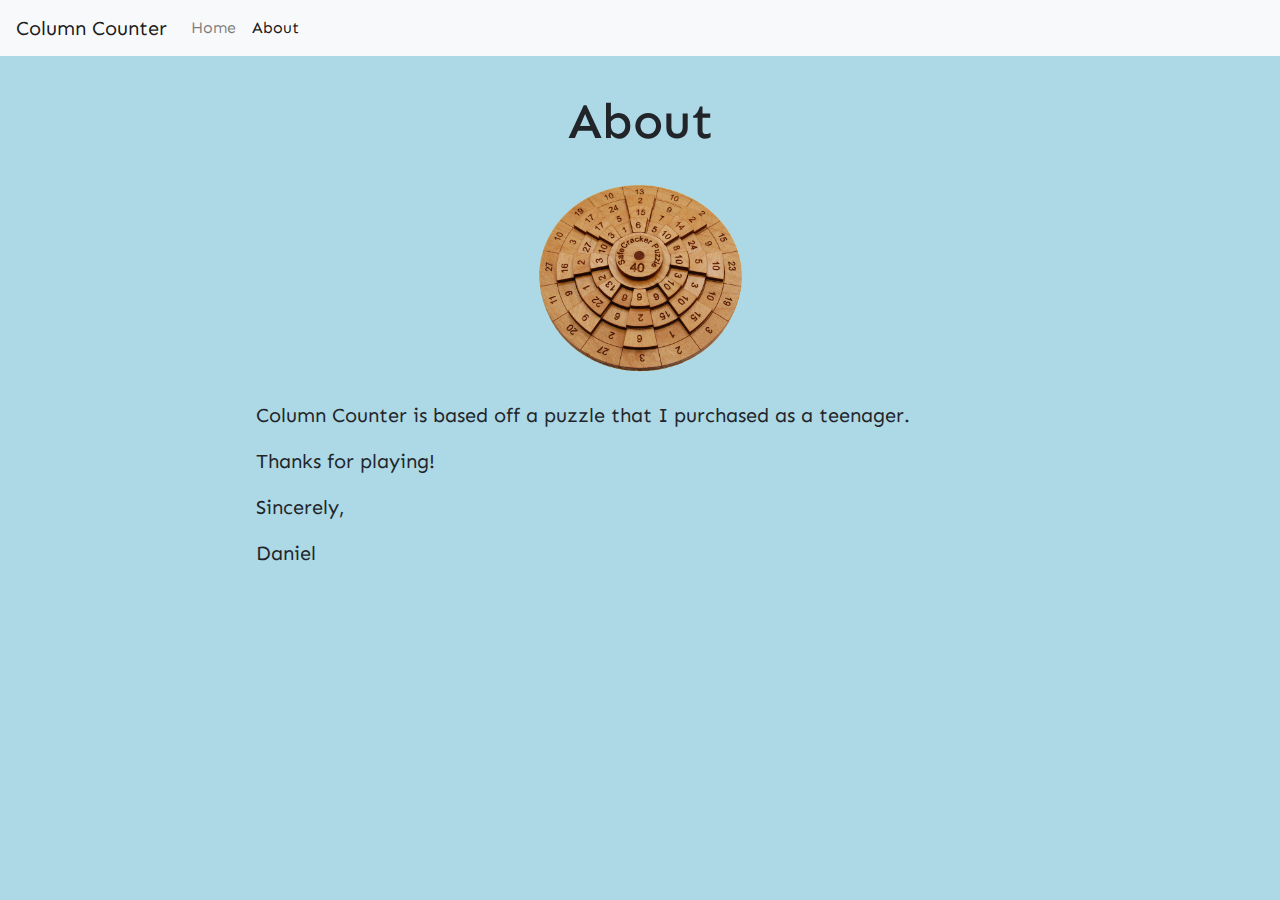
<file: about.html>
<!DOCTYPE html>
<html lang="en">
<head>
    <meta charset="UTF-8">
    <meta name="viewport" content="width=device-width, initial-scale=1.0">
    <title>Column Counter</title>
    <link rel="stylesheet" href="https://stackpath.bootstrapcdn.com/bootstrap/4.4.1/css/bootstrap.min.css" integrity="sha384-Vkoo8x4CGsO3+Hhxv8T/Q5PaXtkKtu6ug5TOeNV6gBiFeWPGFN9MuhOf23Q9Ifjh" crossorigin="anonymous">
    <script src="https://code.jquery.com/jquery-3.4.1.slim.min.js" integrity="sha384-J6qa4849blE2+poT4WnyKhv5vZF5SrPo0iEjwBvKU7imGFAV0wwj1yYfoRSJoZ+n" crossorigin="anonymous"></script>
    <script src="https://cdn.jsdelivr.net/npm/popper.js@1.16.0/dist/umd/popper.min.js" integrity="sha384-Q6E9RHvbIyZFJoft+2mJbHaEWldlvI9IOYy5n3zV9zzTtmI3UksdQRVvoxMfooAo" crossorigin="anonymous"></script>
    <script src="https://stackpath.bootstrapcdn.com/bootstrap/4.4.1/js/bootstrap.min.js" integrity="sha384-wfSDF2E50Y2D1uUdj0O3uMBJnjuUD4Ih7YwaYd1iqfktj0Uod8GCExl3Og8ifwB6" crossorigin="anonymous"></script>
    <link rel="stylesheet" href="style.css">
    <link rel="icon" 
      type="image/png" 
      href="img/arrow.png">
</head>
<body>
    <nav class="navbar navbar-expand-lg navbar-light bg-light">
        <a class="navbar-brand" href="#">Column Counter</a>
        <button class="navbar-toggler" type="button" data-toggle="collapse" data-target="#navbarNavAltMarkup" aria-controls="navbarNavAltMarkup" aria-expanded="false" aria-label="Toggle navigation">
          <span class="navbar-toggler-icon"></span>
        </button>
        <div class="collapse navbar-collapse" id="navbarNavAltMarkup">
          <div class="navbar-nav">
            <a class="nav-item nav-link" href="index.html">Home</a>
            <a class="nav-item nav-link active" href="about.html">About<span class="sr-only">(current)</span></a>
          </div>
        </div>
    </nav>
    <h1>About</h1>
    <div class="images">
    <img src="img/40.png" alt="">
    </div>
    <p>Column Counter is based off a puzzle that I purchased as a teenager.</p>
    <p>Thanks for playing!</p>
    <p>Sincerely, </p>
    <p>Daniel</p>
    
</body>
</html>
</file>
<file: style.css>
@import url('https://fonts.googleapis.com/css?family=Sen&display=swap');

*{
    box-sizing: border-box;
}

body{
    font-family: "Sen", Arial, Helvetica, sans-serif;
    background-color: lightblue;
    display: flex;
    flex-direction: column;
    align-items: center;
}

ul{
    padding-left: 0px;
    text-align: center;
    list-style-type: none;
    margin-bottom: 0px;
}

li{
    text-align: center;
    font-size: 20px;
    margin: 10px;
}

/* About */
img{
    height: 30%;
    width: 30%;
    margin: 20px;
}

.images{
    display: flex;
    flex-direction: row;
    justify-content: center;
}

/* About */
.navbar{
    width: 100%;
    margin-bottom: 20px;
}

p{
    font-size: 20px;
    width: 60%;
}

.playButton{
    text-align: center;
    font-size: 20px;
    width: 150px;
    height: 30px;
    padding-top: 0px;
    margin-bottom: 10px;
}

.setup{
    display: flex;
    justify-content: center;
    flex-direction: column;
    align-items: center;
}

h2{
    margin: 10px;
    margin-bottom: 17px;
}

select{
    width: 50px;
    height: 20px;
    margin: 5px;
}

label{
    margin: 5px;
}

.puzzle{
    display: flex;
    flex-direction: column;
    align-items: center;
}

.rowsCols{
    display: flex;
    justify-content: center;
    margin: 20px;
}

.layer{
    display: flex;
    flex-direction: column;
    align-items: center;
}

.otherLayer{
    display: flex;
    flex-direction: column;
    align-items: center;
    margin-top: -80px;
}

.outer{
    display: flex;
    flex-direction: row;
}

.inner{
    display: flex;
    flex-direction: row;
}

.sums{
    display: flex;
    flex-direction: row;
}

#sum{
   background-color: darkcyan;
}

.box{
    background-color: white;
    color: white;
    font-size: 20px;
    display: flex;
    height: 60px;
    width: 60px;
    border-radius: 50px;
    border: black solid 3px;
    align-items: center;
    justify-content: center;
    margin: 10px;
}

.smallBox{
    height: 46px;
    width: 46px;
    margin: 17px;
}

.hiddenBox{
    display: flex;
    height: 60px;
    width: 60px;
    margin: 10px;
}

h1{
    text-align: center;
    font-size: 50px;
    margin: 15px;
    margin-bottom: 5px;
}

.previous{
    font-size: 20px;
    color: white;
    display: flex;
    height: 60px;
    width: 60px;
    border-radius: 15px;
    border: black solid 3px;
    align-items: center;
    justify-content: center;
    margin: 10px;
}

button:active {
    outline: none;
}

.next{
    font-size: 20px;
    color: white;
    display: flex;
    height: 60px;
    width: 60px;
    border-radius: 15px;
    border: black solid 3px;
    align-items: center;
    justify-content: center;
    margin: 10px;
}

#equalSign{
    margin-bottom: 0px;
    text-align: center;
}

.boxGrow{
    animation: growBox 5s linear forwards;
}

.boxShrink{
    animation: shrinkBox 1s linear forwards;
}

.boxRotate{
    animation: spinBox 5s linear infinite;
}

@keyframes growBox {
    from {
      transform: scale(1);
    }
    to {
      transform: scale(1.5);
    }
  }

@keyframes shrinkBox {
    from {
      transform: scale(1.25);
    }
    to {
      transform: scale(1);
    }
}

@keyframes spinBox {
    from {
      transform: rotate(0);
    }
    to {
      transform: rotate(360deg);
    }
}

@media all and (max-width: 1000px){
    #sum{
        font-size: 15px;
    }
    li{
        font-size: 15px;
    }
    .box{
        width: 40px;
        height: 40px;
        border: black solid 2px;
        margin: 5px;
    }
    .smallBox{
        font-size: 18px;
        height: 30px;
        width: 30px;
        margin: 10px;
    }
    .hiddenBox{
        width: 40px;
        height: 40px;  
        margin: 5px;    
    }
    .otherLayer{
        margin-top: -50px;
    }
    .previous{
        width: 40px;
        height: 40px;
        border: black solid 2px;
        border-radius: 10px;
        margin: 5px;
    }
    .next{
        width: 40px;
        height: 40px;
        border: black solid 2px;
        border-radius: 10px;
        margin: 5px;
    }
}

@media all and (max-width: 500px){
    p{
        width: 90%;
    }
    li{
        font-size: 15px;
    }
    #sum{
        font-size: 13px;
    }
    .box{
        font-size: 17px;
        width: 30px;
        height: 30px;
        border: black solid 2px;
        margin: 3px;
    }
    .smallBox{
        font-size: 12px;
        height: 22px;
        width: 22px;
        margin: 7px;
    }
    .hiddenBox{
        width: 30px;
        height: 30px;  
        margin: 3px;    
    }
    .otherLayer{
        margin-top: -36px;
    }
    .previous{
        font-size: 17px;
        width: 30px;
        height: 30px;
        border: black solid 2px;
        border-radius: 10px;
        margin: 3px;
    }
    .next{
        font-size: 17px;
        width: 30px;
        height: 30px;
        border: black solid 2px;
        border-radius: 10px;
        margin: 3px;
    }
}
</file>
